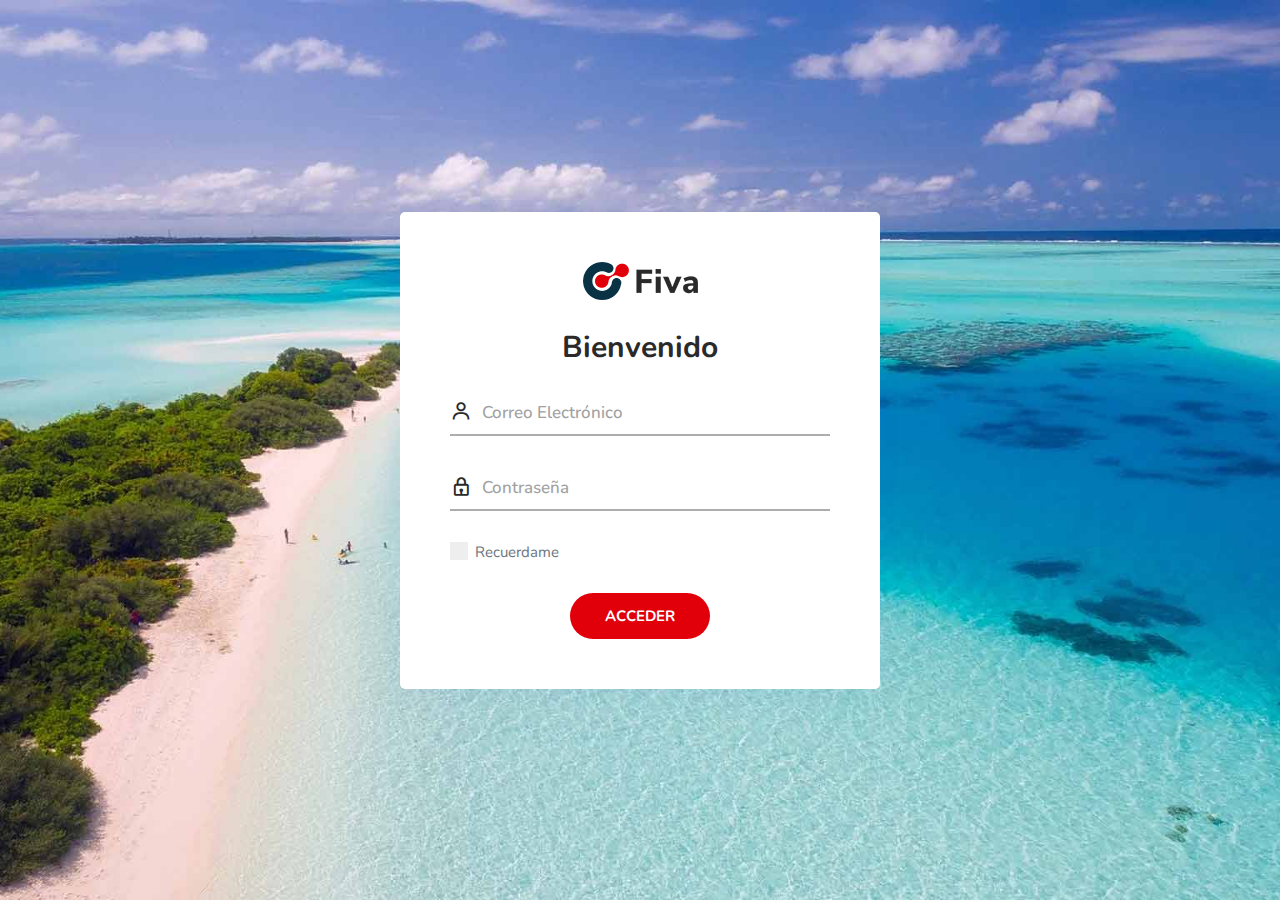
<file: index2.html>
<!doctype html>
<html lang="es">

<head>
    <!-- Required meta tags -->
    <meta charset="utf-8">
    <meta name="viewport" content="width=device-width, initial-scale=1, shrink-to-fit=no">

    <!-- Vendors Min CSS -->
    <link rel="stylesheet" href="assets\css\vendors.min.css">
    <!-- Style CSS -->
    <link rel="stylesheet" href="assets\css\style.css">
    <!-- Responsive CSS -->
    <link rel="stylesheet" href="assets\css\responsive.css">

    <title>Acceso</title>

    <link rel="icon" type="image/png" href="assets\img\favicon.png">
</head>

<body>

    <!-- Start Login Area -->
    <div class="login-area bg-image">
        <div class="d-table">
            <div class="d-table-cell">
                <div class="login-form">
                    <div class="logo">
                        <a href="dashboard-analytics.html"><img src="assets\img\logo.png" alt="image"></a>
                    </div>

                    <h2>Bienvenido</h2>

                    <form action="" method="post">

                        <div class="form-group">
                            <input type="email" class="form-control" id="correo" name="correo"
                                placeholder="Correo Electrónico">
                            <span class="label-title"><i class='bx bx-user'></i></span>
                        </div>

                        <div class="form-group">
                            <input type="password" class="form-control" id="password" name="password"
                                placeholder="Contraseña">
                            <span class="label-title"><i class='bx bx-lock'></i></span>
                        </div>

                        <div class="form-group">
                            <div class="remember-forgot">
                                <label class="checkbox-box">Recuerdame
                                    <input type="checkbox">
                                    <span class="checkmark"></span>
                                </label>

                            </div>
                        </div>
                        <input type="hidden" name="enviar" value="si">
                        <button type="submit" class="login-btn">Acceder</button>


                    </form>
                </div>
            </div>
        </div>
    </div>
    <!-- End Login Area -->


    <!-- Vendors Min JS -->
    <script src="assets\js\vendors.min.js"></script>

    <!-- ApexCharts JS -->
    <script src="assets\js\apexcharts\apexcharts.min.js"></script>
    <script src="assets\js\apexcharts\apexcharts-stock-prices.js"></script>
    <script src="assets\js\apexcharts\apexcharts-irregular-data-series.js"></script>
    <script src="assets\js\apexcharts\apex-custom-line-chart.js"></script>
    <script src="assets\js\apexcharts\apex-custom-pie-donut-chart.js"></script>
    <script src="assets\js\apexcharts\apex-custom-area-charts.js"></script>
    <script src="assets\js\apexcharts\apex-custom-column-chart.js"></script>
    <script src="assets\js\apexcharts\apex-custom-bar-charts.js"></script>
    <script src="assets\js\apexcharts\apex-custom-mixed-charts.js"></script>
    <script src="assets\js\apexcharts\apex-custom-radialbar-charts.js"></script>
    <script src="assets\js\apexcharts\apex-custom-radar-chart.js"></script>

    <!-- ChartJS -->
    <script src="assets\js\chartjs\chartjs.min.js"></script>
    <div class="chartjs-colors">
        <!-- To use template colors with Javascript -->
        <div class="bg-primary"></div>
        <div class="bg-primary-light"></div>
        <div class="bg-secondary"></div>
        <div class="bg-info"></div>
        <div class="bg-success"></div>
        <div class="bg-success-light"></div>
        <div class="bg-danger"></div>
        <div class="bg-warning"></div>
        <div class="bg-purple"></div>
        <div class="bg-pink"></div>
    </div>

    <!-- jvectormap Min JS -->
    <script src="assets\js\jvectormap-1.2.2.min.js"></script>
    <!-- jvectormap World Mil JS -->
    <script src="assets\js\jvectormap-world-mill-en.js"></script>
    <!-- Custom JS -->
    <script src="assets\js\custom.js"></script>
</body>

</html>
</file>
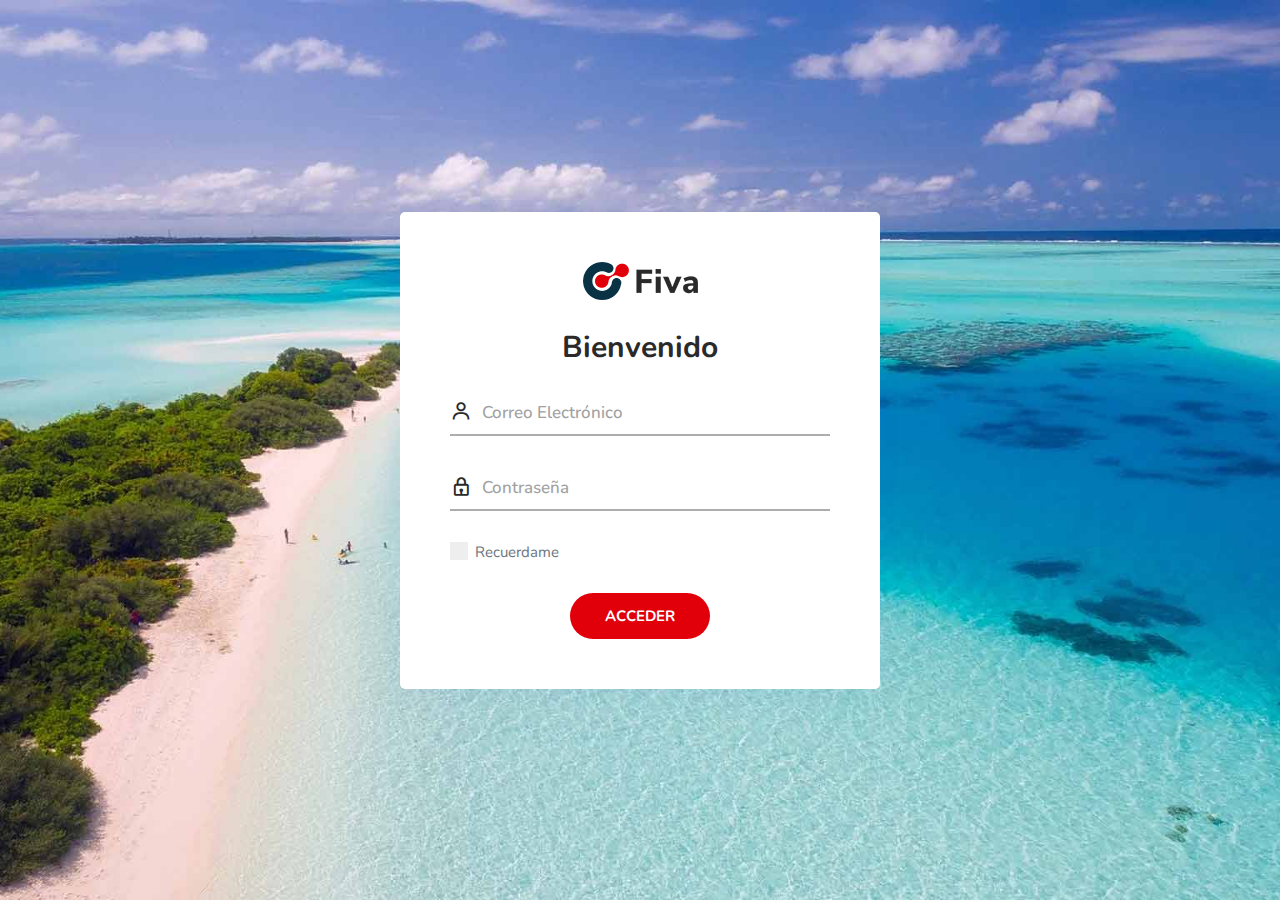
<file: view/login.html>
<!doctype html>
<html lang="es">

<head>
    <!-- Required meta tags -->
    <meta charset="utf-8">
    <meta name="viewport" content="width=device-width, initial-scale=1, shrink-to-fit=no">

    <!-- Vendors Min CSS -->
    <link rel="stylesheet" href="..\assets\css\vendors.min.css">
    <!-- Style CSS -->
    <link rel="stylesheet" href="..\assets\css\style.css">
    <!-- Responsive CSS -->
    <link rel="stylesheet" href="..\assets\css\responsive.css">

    <title>Acceso</title>

    <link rel="icon" type="image/png" href="..\assets\img\favicon.png">
</head>

<body>

    <!-- Start Login Area -->
    <div class="login-area bg-image">
        <div class="d-table">
            <div class="d-table-cell">
                <div class="login-form">
                    <div class="logo">
                        <a href="dashboard-analytics.html"><img src="..\assets\img\logo.png" alt="image"></a>
                    </div>

                    <h2>Bienvenido</h2>

                    <form id="frmLogin">

                        <div class="form-group">
                            <input type="email" class="form-control" name="txtEmail" id="txtEmail" placeholder="Correo Electrónico">
                            <span class="label-title"><i class='bx bx-user'></i></span>
                        </div>

                        <div class="form-group">
                            <input type="password" class="form-control" name="txtPassword" id="txtPassword" placeholder="Contraseña">
                            <span class="label-title"><i class='bx bx-lock'></i></span>
                        </div>

                        <div class="form-group">
                            <div class="remember-forgot">
                                <label class="checkbox-box">Recuerdame
                                    <input type="checkbox">
                                    <span class="checkmark"></span>
                                </label>

                            </div>
                        </div>
                        <!-- <input type="hidden" name="enviar" value="si"> -->
                        <button type="submit" class="login-btn">Acceder</button>


                    </form>
                </div>
            </div>
        </div>
    </div>
    <!-- End Login Area -->


    <!-- Vendors Min JS -->
    <script src="..\assets\js\vendors.min.js"></script>

    <!-- ApexCharts JS -->
    <script src="..\assets\js\apexcharts\apexcharts.min.js"></script>
    <script src="..\assets\js\apexcharts\apexcharts-stock-prices.js"></script>
    <script src="..\assets\js\apexcharts\apexcharts-irregular-data-series.js"></script>
    <script src="..\assets\js\apexcharts\apex-custom-line-chart.js"></script>
    <script src="..\assets\js\apexcharts\apex-custom-pie-donut-chart.js"></script>
    <script src="..\assets\js\apexcharts\apex-custom-area-charts.js"></script>
    <script src="..\assets\js\apexcharts\apex-custom-column-chart.js"></script>
    <script src="..\assets\js\apexcharts\apex-custom-bar-charts.js"></script>
    <script src="..\assets\js\apexcharts\apex-custom-mixed-charts.js"></script>
    <script src="..\assets\js\apexcharts\apex-custom-radialbar-charts.js"></script>
    <script src="..\assets\js\apexcharts\apex-custom-radar-chart.js"></script>

    <!-- ChartJS -->
    <script src="..\assets\js\chartjs\chartjs.min.js"></script>
    <div class="chartjs-colors">
        <!-- To use template colors with Javascript -->
        <div class="bg-primary"></div>
        <div class="bg-primary-light"></div>
        <div class="bg-secondary"></div>
        <div class="bg-info"></div>
        <div class="bg-success"></div>
        <div class="bg-success-light"></div>
        <div class="bg-danger"></div>
        <div class="bg-warning"></div>
        <div class="bg-purple"></div>
        <div class="bg-pink"></div>
    </div>

    <!-- jvectormap Min JS -->
    <script src="..\assets\js\jvectormap-1.2.2.min.js"></script>
    <!-- jvectormap World Mil JS -->
    <script src="..\assets\js\jvectormap-world-mill-en.js"></script>
    <!-- Custom JS -->
    <script src="..\assets\js\custom.js"></script>

    <!-- jquery-validation -->
    <script src="../assets/js/jquery-validation/jquery.validate.min.js"></script>
    <script src="../assets/js/jquery-validation/additional-methods.min.js"></script>


    <script type="text/javascript">

    $(function () {
        $.validator.setDefaults({
            submitHandler: function () {

                $.ajax({
                        method: "POST",
                        url: "http://localhost/AngelaMaria/public/api/seguridad/login",
                        data: {
                            email: $("#txtEmail").val(),
                            password: $("#txtPassword").val()
                        }
                    })
                    .done(function (response) {

                        sessionStorage.setItem('_token', response.data.token);

                        window.location="home/index.php";
                    });
            }
        });


        $('#frmLogin').validate({
            rules: {
                txtEmail: {
                    required: true
                },
                txtPassword: {
                    required: true
                }
            },
            messages: {
                txtEmail: {
                    required: "Ingrese el email"
                },
                txtPassword: {
                    required: "Ingrese el password"
                }
            },
            errorElement: 'span',
            errorPlacement: function (error, element) {
                error.addClass('invalid-feedback');
                element.closest('.form-group').append(error);
            },
            highlight: function (element, errorClass, validClass) {
                $(element).addClass('is-invalid');
            },
            unhighlight: function (element, errorClass, validClass) {
                $(element).removeClass('is-invalid');
            }
        });
    });
</script>


</body>

</html>
</file>
